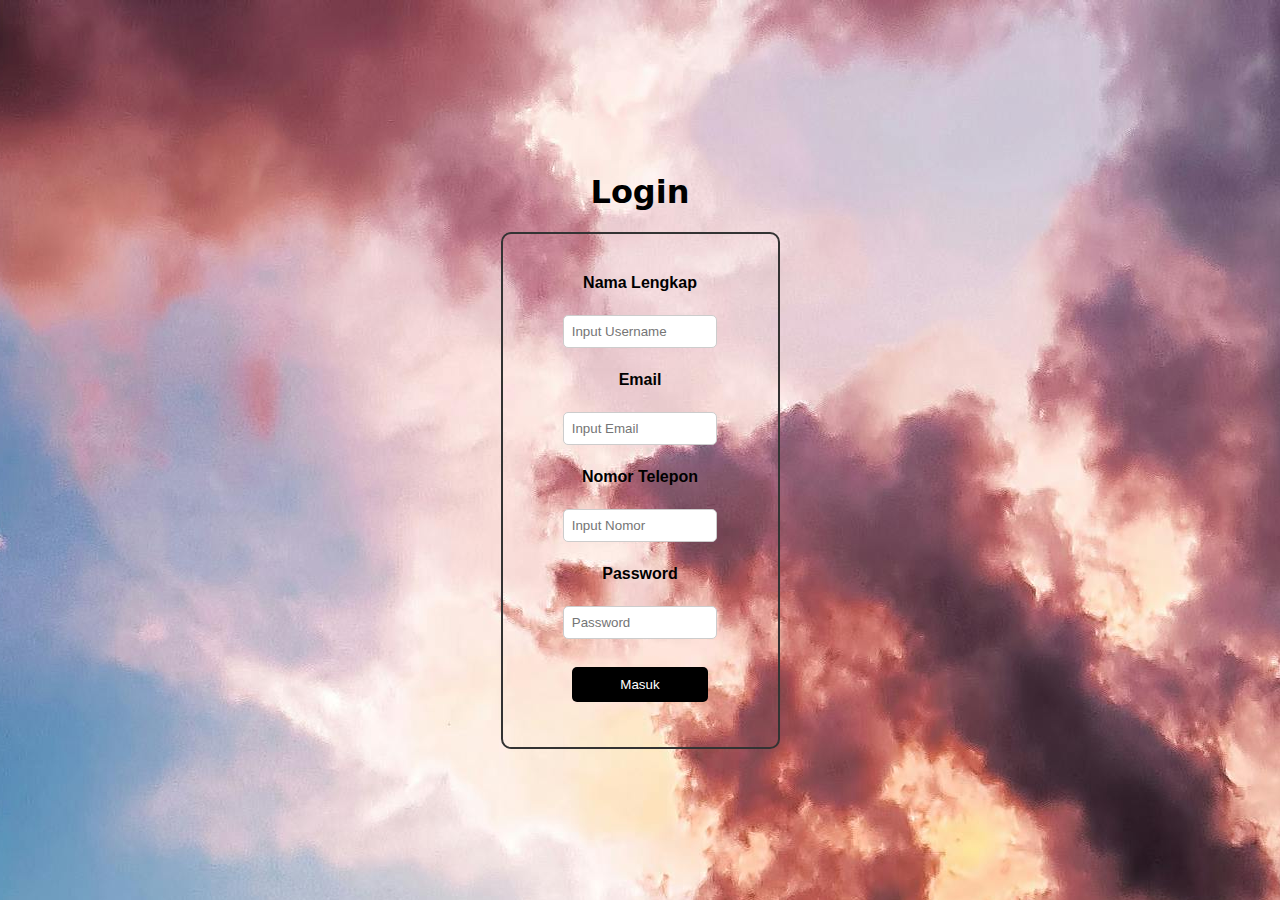
<file: index.html>
<!DOCTYPE html>
<html lang="en">
  <head>
    <meta charset="UTF-8" />
    <meta name="viewport" content="width=device-width, initial-scale=1.0" />
    <title>Login</title>
    <link rel="stylesheet" href="Login.css" />
  </head>
  <body>
    <center>
      <div id="notification">
        <p id="notifText"></p>
        <button id="closeNotif">Tutup</button>
      </div>
      <div class="form">
        <form id="loginForm">
          <h1>Login</h1>
          <fieldset style="max-width: 300px; margin: auto">
            <label>Nama Lengkap</label><br /><br />
            <input type="text" placeholder="Input Username" /><br /><br />
            <label>Email</label><br /><br />
            <input type="email" placeholder="Input Email" /><br /><br />
            <label>Nomor Telepon</label><br /><br />
            <input type="text" placeholder="Input Nomor" /><br /><br />
            <label>Password</label><br /><br />
            <input type="password" placeholder="Password" /><br /><br />
            <input type="submit" value="Masuk" />
          </fieldset>
        </form>
      </div>
    </center>
    <script src="Login.js"></script>
  </body>
</html>
</file>
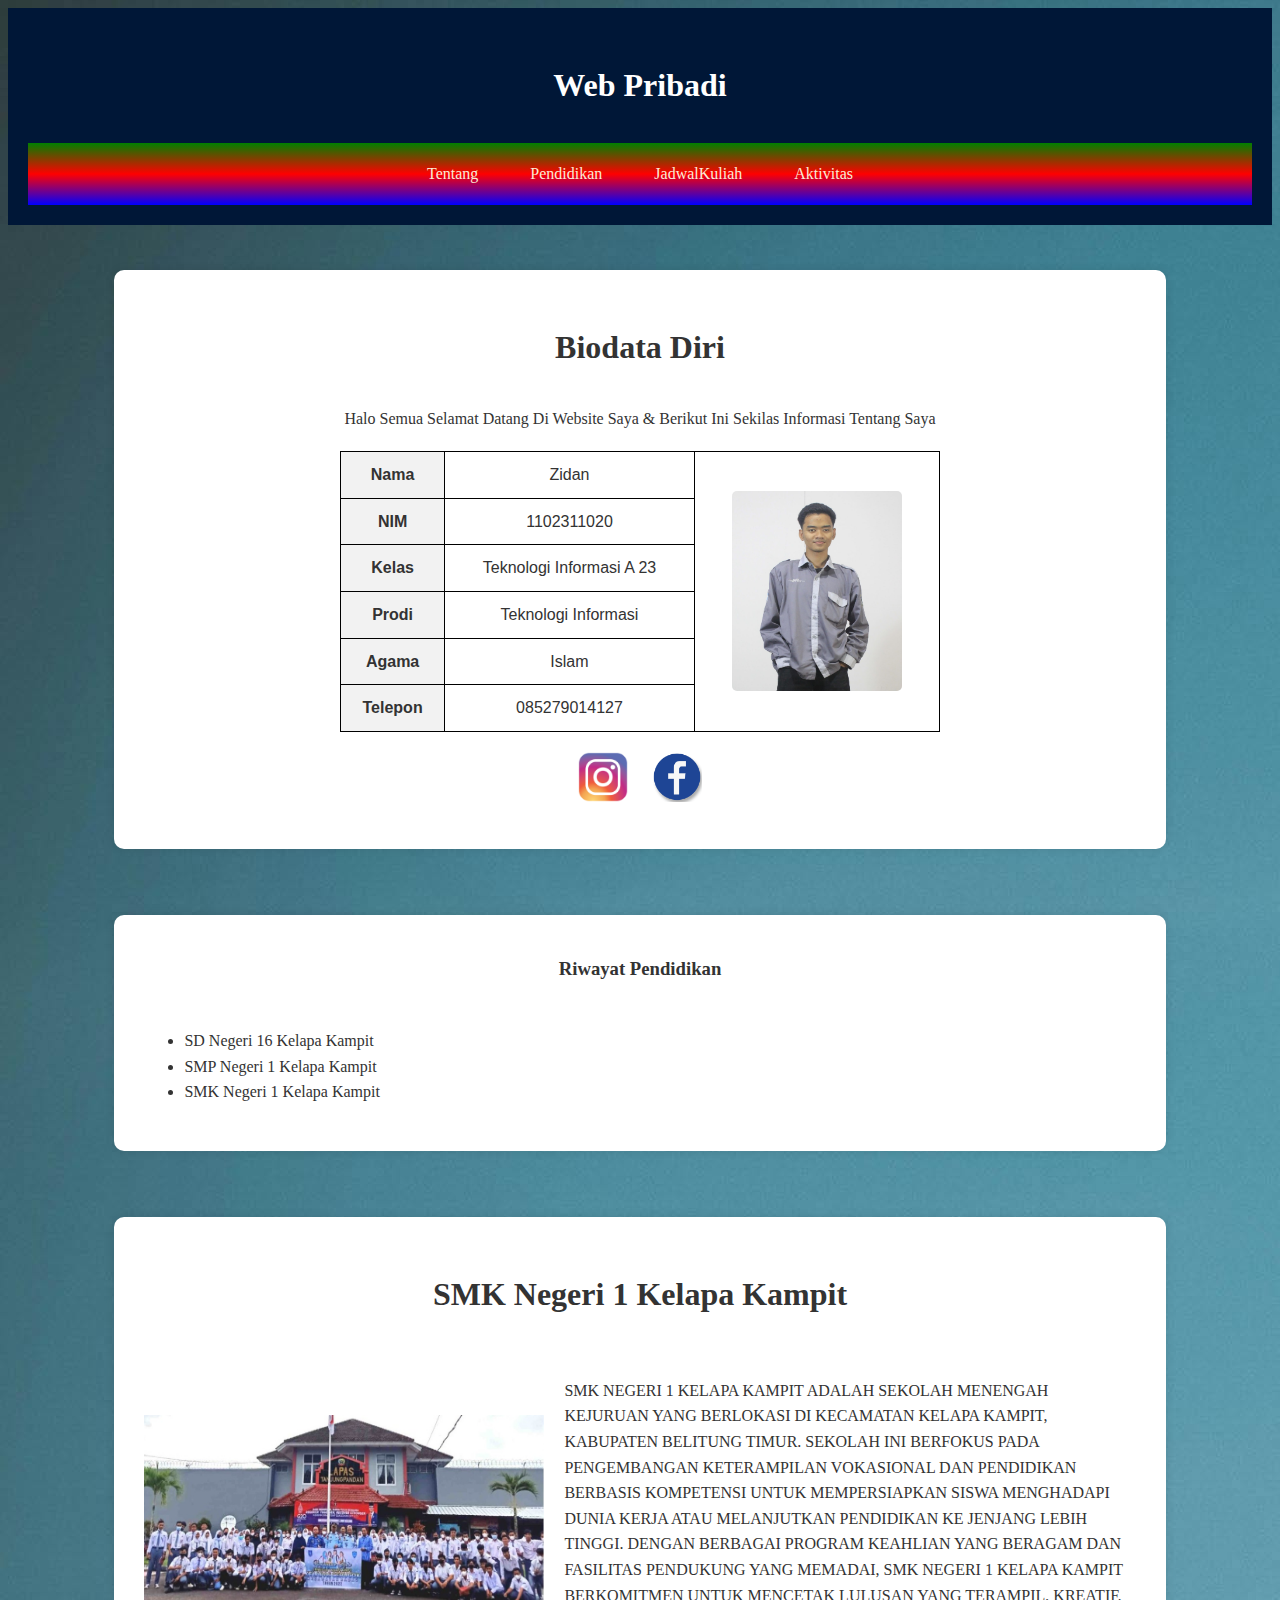
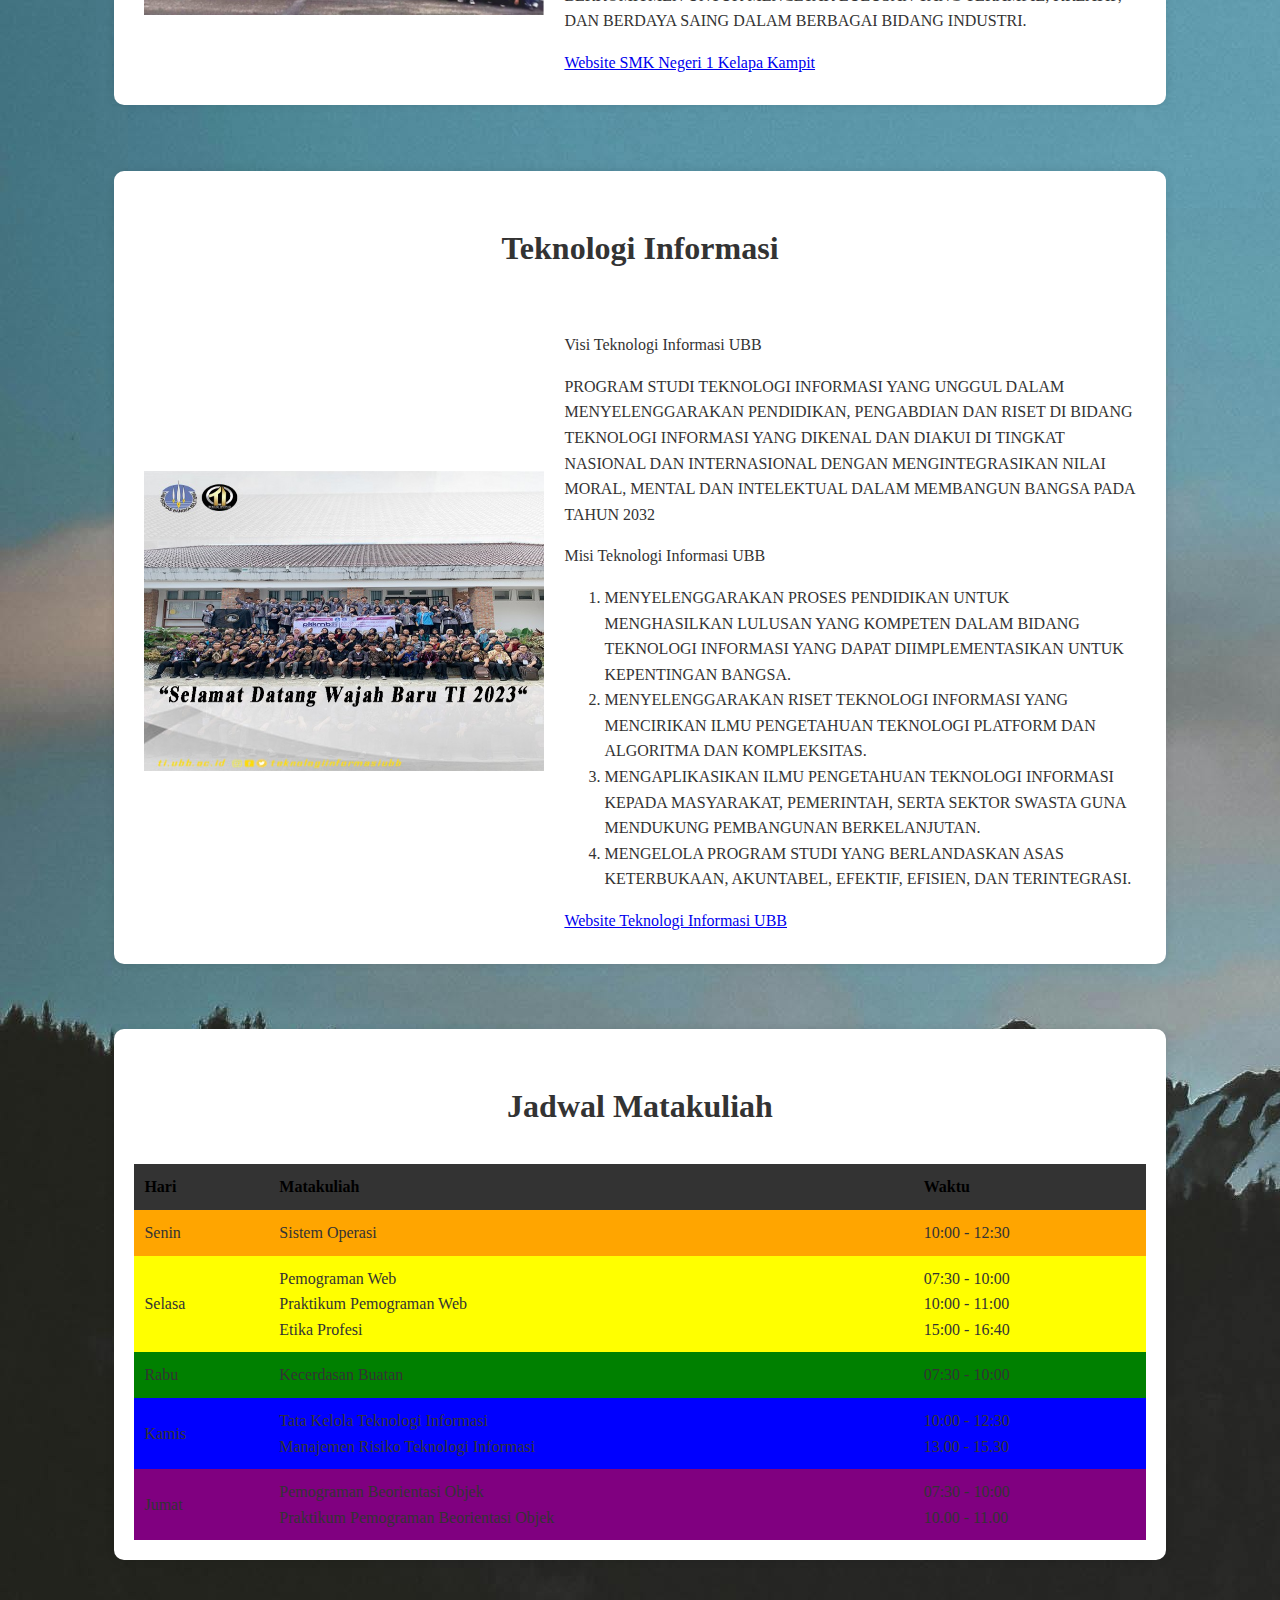
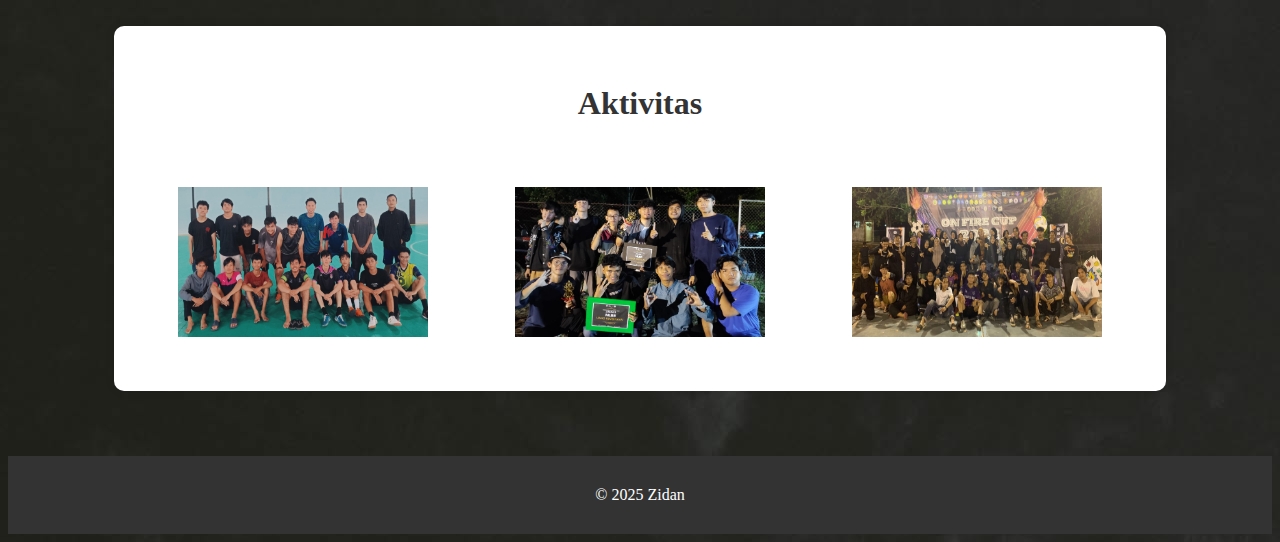
<file: IdentitasDiri.html>
<!DOCTYPE html>
<html lang="en">
<head>
    <meta charset="UTF-8">
    <meta name="viewport" content="width=device-width, initial-scale=1.0">
    <title>WebsiteZidan</title>
    <link rel="stylesheet" href="IdentitasDiri.css">
</head>
<body>
    <header>
        <h1>
            <p align="center">Web Pribadi</p></h1>
        <nav>
            <ul>
                <li><a href="#Tentang" title="Biodata">Tentang</a></li>
                <li><a href="#Pendidikan" title="Pendidikan">Pendidikan</a></li>
                <li><a href="#JadwalKuliah" title="Matakuliah">JadwalKuliah</a></li>
                <li><a href="#Aktivitas" target="_self" title="Kegiatan">Aktivitas</a></li>
            </ul>
        </nav>
    </header>
    <br>
    <main>
        <section id="Tentang">
            <h1> <p align="Center">Biodata Diri</p></h1>
            <p align="center"> Halo Semua Selamat Datang Di Website Saya & Berikut Ini Sekilas Informasi Tentang Saya</p>
            <table class="biodata">
                <tr>
                    <td><b>Nama</b></td>
                    <td>Zidan</td>
                    <td rowspan="6">
                        <img src="WhatsApp Image 2025-02-21 at 12.00.11_92e98f15.jpg" alt="Foto Profil">
                    </td>
                </tr>
                <tr>
                    <td><b>NIM</b></td>
                    <td>1102311020</td>
                </tr>
                <tr>
                    <td><b>Kelas</b></td>
                    <td>Teknologi Informasi A 23</td>
                </tr>
                <tr>
                    <td><b>Prodi</b></td>
                    <td>Teknologi Informasi</td>
                </tr>
                <tr>
                    <td><b>Agama</b></td>
                    <td>Islam</td>
                </tr>
                <tr>
                    <td><b>Telepon</b></td>
                    <td>085279014127</td>
                </tr>
            </table>
            <div class="social-media">
                <a href="https://www.instagram.com/_daann05/" target="_blank">
                    <img src="Instagram.png" alt="Instagram"></a>
                <a href="https://www.facebook.com/profile.php?id=61571721531391" target="_blank">
                    <img src="FB.png" alt="Facebook"></a>
            </div>
    </section>
    <br>
            <section id="Pendidikan">
                <h3 align="center">Riwayat Pendidikan</h3>
                <center>
                    <table>
                <tr>
             <td>
                <ul>
                    <li>SD Negeri 16 Kelapa Kampit</li>
                    <li>SMP Negeri 1 Kelapa Kampit</li>
                    <li>SMK Negeri 1 Kelapa Kampit</li>
                </ul>
              </td>
            </tr>  
        </table>  
    </center>
</section>
    <br>
    <main>
        <section id="SMK Negeri 1 Kelapa Kampit">
            <h1><p align="Center">SMK Negeri 1 Kelapa Kampit</p></h1>
            <table width="100%" cellspacing="10">
                <tr>
                    <td width="30%">        
                <p align="center"> <img src="SMK 1 Kelapa Kampit.jpg" width="400" height="200"></a></p>
            </td>
            <td width="70%">
                <p>SMK NEGERI 1 KELAPA KAMPIT ADALAH SEKOLAH MENENGAH KEJURUAN YANG BERLOKASI DI KECAMATAN KELAPA KAMPIT, KABUPATEN BELITUNG TIMUR. SEKOLAH INI BERFOKUS PADA PENGEMBANGAN KETERAMPILAN VOKASIONAL DAN PENDIDIKAN BERBASIS KOMPETENSI UNTUK MEMPERSIAPKAN SISWA MENGHADAPI DUNIA KERJA ATAU MELANJUTKAN PENDIDIKAN KE JENJANG LEBIH TINGGI. DENGAN BERBAGAI PROGRAM KEAHLIAN YANG BERAGAM DAN FASILITAS PENDUKUNG YANG MEMADAI, SMK NEGERI 1 KELAPA KAMPIT BERKOMITMEN UNTUK MENCETAK LULUSAN YANG TERAMPIL, KREATIF, DAN BERDAYA SAING DALAM BERBAGAI BIDANG INDUSTRI.</p>
                <a href="https://smknegeri1kelapakampit.wordpress.com/" target="_parent" title="SMK">Website SMK Negeri 1 Kelapa Kampit</a></br>
            </td>
        </tr>
    </table>
    </main>
</section>
    <br>
    <main>
        <section id="Riwayat Yang Sedang Ditempuh">
            <h1><p align="Center">Teknologi Informasi</p></h1>
            <table width="100%" cellspacing="10">
                <tr>
                    <td width="30%">        
                <p align="center"> <img src="Teknologi Informasi UBB.jpg" width="400" height="300"></a></p>
            </td>
            <td width="70%">
                <p>Visi Teknologi Informasi UBB</p>
                <p>PROGRAM STUDI TEKNOLOGI INFORMASI YANG UNGGUL DALAM MENYELENGGARAKAN PENDIDIKAN, PENGABDIAN DAN RISET DI BIDANG TEKNOLOGI INFORMASI YANG DIKENAL DAN DIAKUI DI TINGKAT NASIONAL DAN INTERNASIONAL DENGAN MENGINTEGRASIKAN NILAI MORAL, MENTAL DAN INTELEKTUAL DALAM MEMBANGUN BANGSA PADA TAHUN 2032</p>
                <p>Misi Teknologi Informasi UBB</p>
                <ol type="1" start="1">
                    <li>MENYELENGGARAKAN PROSES PENDIDIKAN UNTUK MENGHASILKAN LULUSAN YANG KOMPETEN DALAM BIDANG TEKNOLOGI INFORMASI YANG DAPAT DIIMPLEMENTASIKAN UNTUK KEPENTINGAN BANGSA.</li>
                    <li>MENYELENGGARAKAN RISET TEKNOLOGI INFORMASI YANG MENCIRIKAN ILMU PENGETAHUAN TEKNOLOGI PLATFORM DAN ALGORITMA DAN KOMPLEKSITAS.</li>
                    <li>MENGAPLIKASIKAN ILMU PENGETAHUAN TEKNOLOGI INFORMASI KEPADA MASYARAKAT, PEMERINTAH, SERTA SEKTOR SWASTA GUNA MENDUKUNG PEMBANGUNAN BERKELANJUTAN.</li>
                    <li>MENGELOLA PROGRAM STUDI YANG BERLANDASKAN ASAS KETERBUKAAN, AKUNTABEL, EFEKTIF, EFISIEN, DAN TERINTEGRASI.</li>
                </ol>
                <a href="https://ti.ubb.ac.id/" target="_parent" title="TI UBB">Website Teknologi Informasi UBB</a></br>
                </td>
             </tr>
            </table>
        </main>
</section>
    <br>
    <main>
        <section id="JadwalKuliah">
        <h1><p align="Center">Jadwal Matakuliah</p></h1>
            <center>
            <table border="1" cellpadding=20">
                <tr bgcolor="red">
                    <th>Hari</th>
                    <th>Matakuliah</th>
                    <th>Waktu</th>
                <tr>
                    <td rowspan="1" bgcolor="orange">Senin</td>
                    <td bgcolor="orange">Sistem Operasi</td>
                    <td bgcolor="orange">10:00 - 12:30</td>
                </tr>
                <tr>
                    <td rowspan="1" bgcolor="yellow">Selasa</td>
                    <td bgcolor="yellow">Pemograman Web<br>Praktikum Pemograman Web<br>Etika Profesi</td>
                    <td bgcolor="yellow">07:30 - 10:00<br>10:00 - 11:00<br>15:00 - 16:40</td>
                </tr>
                <tr>
                    <td rowspan="1" bgcolor="green">Rabu</td>
                    <td bgcolor="green">Kecerdasan Buatan</td>
                    <td bgcolor="green">07:30 - 10:00</td>
                </tr>
                <tr>
                    <td rowspan="1" bgcolor="blue">Kamis</td>
                    <td bgcolor="blue">Tata Kelola Teknologi Informasi<br>Manajemen Risiko Teknologi Informasi</td>
                    <td bgcolor="blue">10:00 - 12:30<br>13.00 - 15.30</td>
                </tr>
                <tr>
                    <td rowspan="1" bgcolor="purple">Jumat</td>
                    <td bgcolor="purple">Pemograman Beorientasi Objek<br>Praktikum Pemograman Beorientasi Objek</td>
                    <td bgcolor="purple">07:30 - 10:00<br>10.00 - 11.00</td>
                </tr>
            </table>
        </center>
    </section>
    <br>
</main>
<main>
    <section id="Aktivitas">
    <h1><p align="Center">Aktivitas</p></h1>
        <center>
            <table>
                <tr>
            <td><p align="center"> <img src="Futsal.jpg" width="250" height="150"></a></p></td>
            <td><p align="center"> <img src="ML.jpg" width="250" height="150"></a></p></td>
            <td><p align="center"> <img src="Suporteran.jpg" width="250" height="150"></a></p></td>
                </tr>
            </table>
        </center>
        </section>
        <br>
        <footer>
            <p>
                <p align="center">&copy; 2025 Zidan</p>
        </footer>
</body>
</html>
</file>
<file: Login.css>
body {
    font-family: Arial, Helvetica, sans-serif;
    background-image: url(SKY1.jpg);
    background-position: center top;
    display: flex;
    justify-content: center;
    align-items: center;
    height: 100vh;
    width: 50;
    margin: 0;
}

#notification {
    display: none;
    position: fixed;
    top: 20%;
    left: 50%;
    transform: translate(-50%, -50%);
    width: 300px;
    padding: 15px;
    border-radius: 8px;
    text-align: center;
    font-size: 16px;
    font-weight: bold;
    z-index: 9999;
    transition: 0.3s ease-in-out;
}

#notification.success {
    background-color: #4CAF50;
    color: white;
}

#notification.error {
    background-color: #f44336;
    color: white;
}

#closeNotif {
    margin-top: 10px;
    display: block;
    background-color: white;
    color: black;
    border: none;
    padding: 5px;
    cursor: pointer;
    border-radius: 5px;
    font-size: 14px;
}

#closeNotif:hover {
    background-color: lightgray;
}

#notification.show {
    display: block;
    animation: fadeIn 0.5s ease-in-out;
}

@keyframes fadeIn {
    from {
        opacity: 0;
        transform: translate(-50%, -60%);
    }
    to {
        opacity: 1;
        transform: translate(-50%, -50%);
    }
}

fieldset {
    border: 2px solid #333;
    padding: 40px;
    border-radius: 10px;
    font-weight: bold;
}

input, textarea {
    width: 70%;
    padding: 8px;
    margin: 5px 0;
    border: 1px solid #ccc;
    border-radius: 5px;
}

input[type="submit"] {
    background: black;
    color: white;
    border: none;
    padding: 10px;
    cursor: pointer;
}

input[type="submit"]:hover {
    background: #555;
}

h1 {
    font-family:system-ui, -apple-system, BlinkMacSystemFont, 'Segoe UI', Roboto, Oxygen, Ubuntu, Cantarell, 'Open Sans', 'Helvetica Neue', sans-serif;
}
</file>
<file: IdentitasDiri.css>
.Tabel {
    text-align: center;
}

html {
    scroll-behavior: smooth;
}

body {
    background-color: greenyellow;
    color: #333;
    line-height: 1.6;
    background-image: url('Gunung.jpg');
    background-repeat: no-repeat;
    background-attachment: fixed;
}

.social-media {
    text-align: center;
    margin: 20px 0;
}

.social-media a {
    display: inline-block;
    margin: 0 10px;
    text-decoration: none; 
}

.social-media img {
    width: 50px;
    height: 50px;
    transition: transform 0.3s ease-in-out;
}

.social-media a:hover img {
    transform: scale(1.1);
}

header {
    background:#001737;;
    color: white;
    padding: 20px;
    text-align: center;
}

nav ul {
    list-style-type: none;
    margin: 0;
    padding: 0;
    overflow: hidden;
    background: linear-gradient(green, red, blue);
    justify-content: center;
    align-items: center;
    display: flex;
  }

nav li {
    float: right;
  }

.biodata {
    width: 600px;
    margin: 20px auto;
    border-collapse: collapse;
    font-family: Arial, sans-serif;
}

.biodata td {
    border: 1px solid black;
    padding: 10px;
    text-align: center;
}

.biodata td:first-child {
    background-color: #f2f2f2;
    font-weight: bold;
}

.biodata img {
    display: block;
    width: 170px;
    height: 200px;
    margin: auto;
    border-radius: 5px;
}

nav li a {
    display: block;
    color: black;
    text-align: center;
    padding: 8px 16px;
    margin: 10px;
    text-decoration: none;
    transition: all 1s;
    color: antiquewhite;
  }

 nav li a:hover {
    color: blue;
  }

section {
    background: white;
    margin: 20px auto;
    padding: 20px;
    width: 80%;
    border-radius: 10px;
    box-shadow: 0px 0px 10px rgba(0, 0, 0, 0.1);
}

table {
    width: 100%;
    border-collapse: collapse;
    margin-top: 10px;
}

table, th, td {
    border: none;
    padding: 10px;
    text-align: left; 
}

th {
    background: #333;
    color: black;
}

footer {
    background: #333;
    color: white;
    text-align: center;
    padding: 10px;
    margin-top: 20px;
}

form {
    margin: auto;
    padding: 0%;
}
</file>
